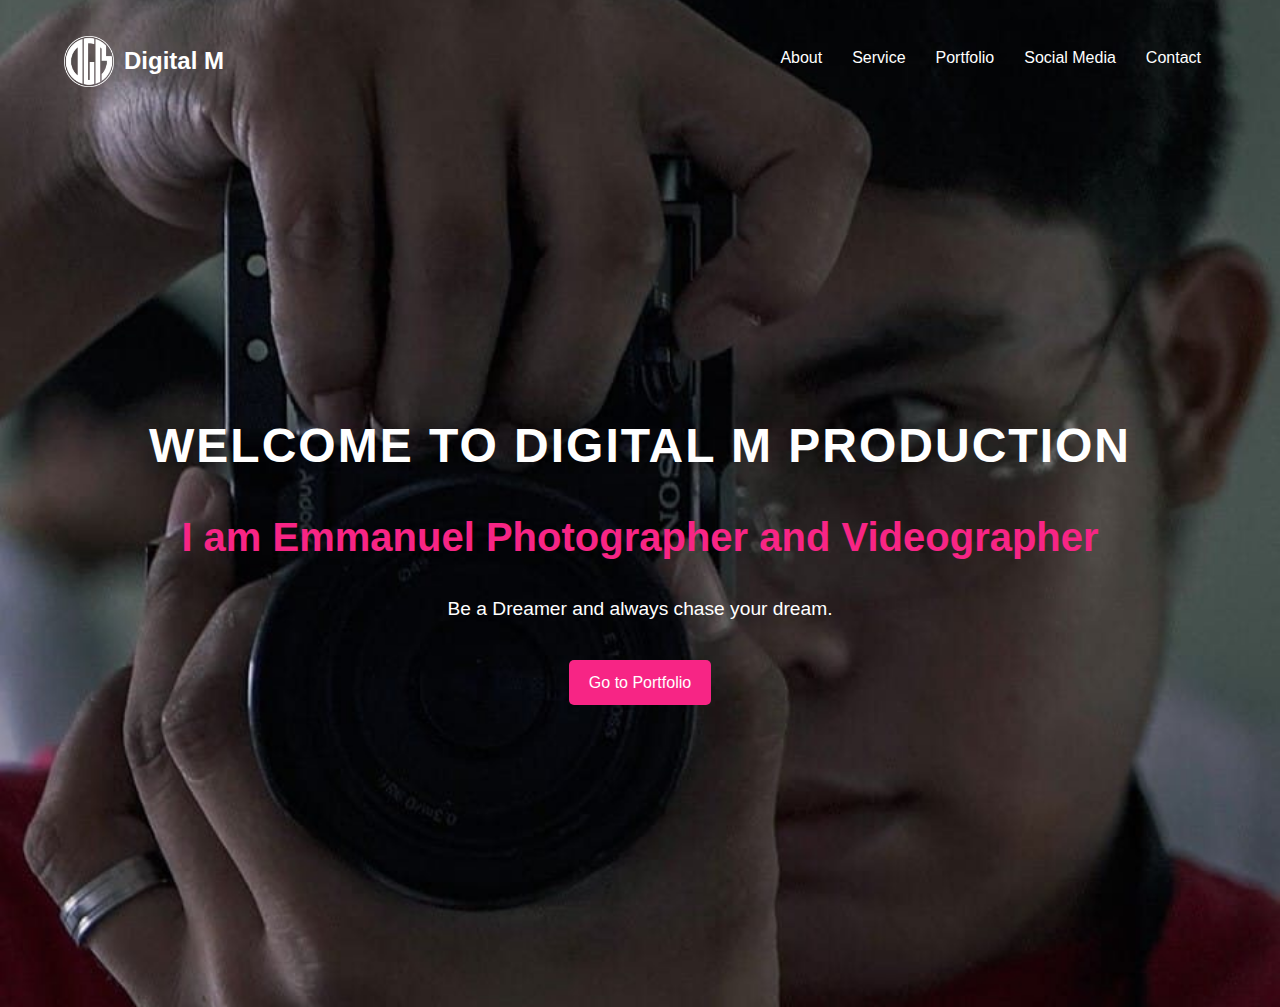
<file: index.html>
<!DOCTYPE html>
<html lang="en">
<head>
  <meta charset="UTF-8">
  <meta name="viewport" content="width=device-width, initial-scale=1.0">
  <title>Digital M</title>
  <link rel="stylesheet" href="styles.css">
</head>
<body>
  <!-- Header Section -->
  <header>
    <nav>
      <!-- Logo and Name -->
      <div class="logo-container">
        <a href="index.html" class="logo-link">
          <img src="assets/img/logo dgm.png" alt="" class="logo">
          <span class="logo-text">Digital M</span>
        </a>
      </div>
      <!-- Navigation Links -->
      <ul>
        <li><a href="about.html">About</a></li>
        <li><a href="service.html">Service</a></li>
        <li><a href="portfolio.html">Portfolio</a></li>
        <li><a href="blog.html">Social Media</a></li>
        <li><a href="contact.html">Contact</a></li>
      </ul>
      <div class="menu-toggle">
        <span></span>
        <span></span>
        <span></span>
      </div>
    </nav>
    <!-- Hero Section -->
    <div class="hero">
      <h1>WELCOME TO Digital M Production</h1>
      <h2>I am <span class="highlight">Emmanuel</span> Photographer and Videographer</h2>
      <p>Be a Dreamer and always chase your dream.</p>
      <a href="portfolio.html" class="btn">Go to Portfolio</a>
    </div>
  </header>

  <!-- Footer Section -->
  <script src="script.js"></script>
</body>
</html>
</file>
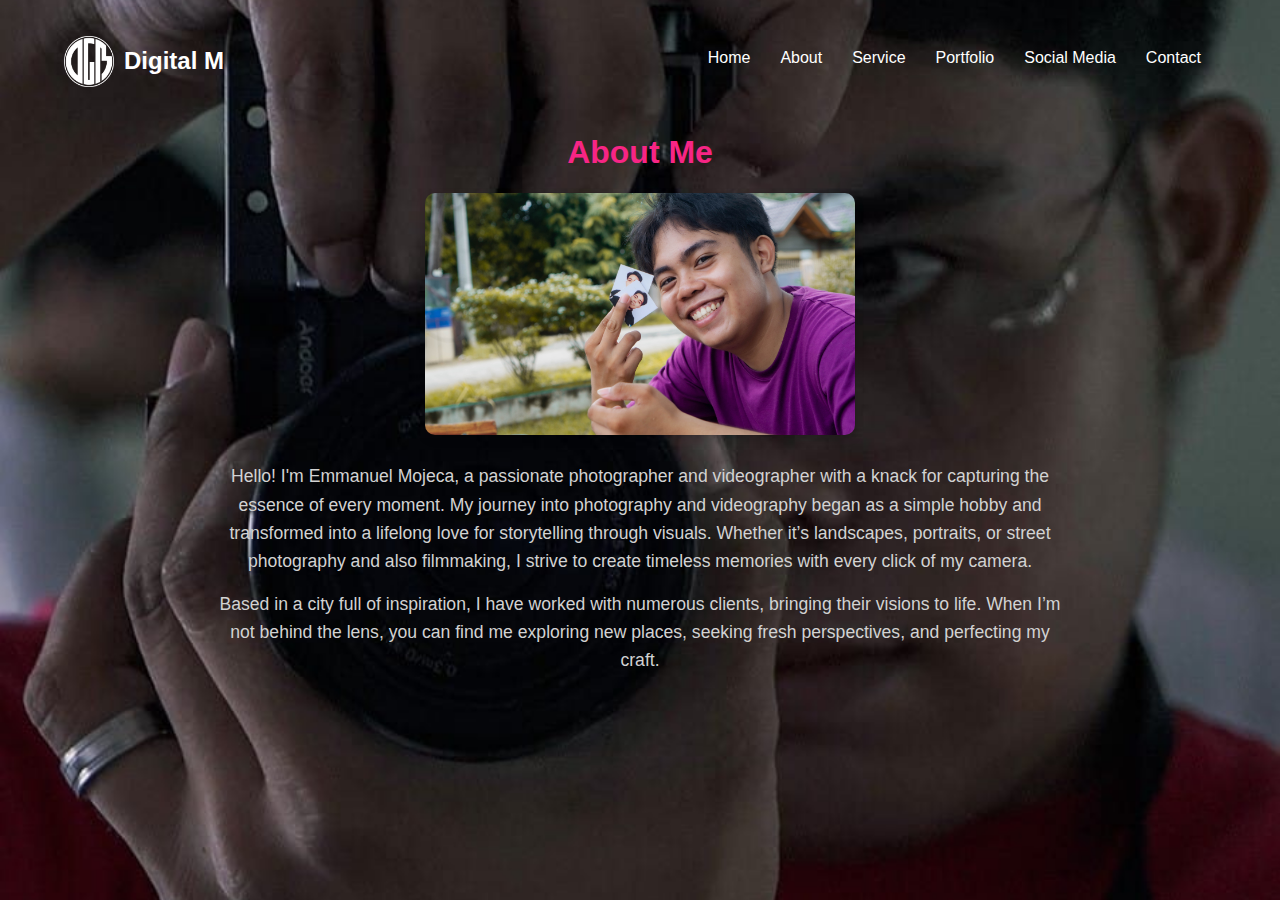
<file: about.html>
<!DOCTYPE html>
<html lang="en">
<head>
  <meta charset="UTF-8">
  <meta name="viewport" content="width=device-width, initial-scale=1.0">
  <title>About - Koyta Photographer</title>
  <link rel="stylesheet" href="styles.css">
</head>
<body>
  <!-- Header Section -->
  <header>
    <nav>
      <div class="logo-container">
        <a href="index.html" class="logo-link">
          <img src="assets/img/logo dgm.png" alt="" class="logo">
          <span class="logo-text">Digital M</span>
        </a> 
      </div>
      <ul>
        <li><a href="index.html">Home</a></li>
        <li><a href="about.html" class="active">About</a></li>
        <li><a href="service.html">Service</a></li>
        <li><a href="portfolio.html">Portfolio</a></li>
        <li><a href="blog.html">Social Media</a></li>
        <li><a href="contact.html">Contact</a></li>
      </ul>
    </nav>
  </header>

  <!-- About Section -->
  <main>
    <section class="about">
      <!-- Landscape Picture -->
      
      <!-- Description -->
      <div class="about-content">
        <h1>About Me</h1>
        <div class="about-image">
          <img src="assets/img/DGM03669 (2).JPG" alt="Landscape Image" class="landscape-image">
        </div>
        <p>
          Hello! I'm Emmanuel Mojeca, a passionate photographer and videographer with a knack for capturing the essence of every moment. My journey into photography and videography began as a simple hobby and transformed into a lifelong love for storytelling through visuals. Whether it’s landscapes, portraits, or street photography and also filmmaking, I strive to create timeless memories with every click of my camera.
        </p>
        <p>
          Based in a city full of inspiration, I have worked with numerous clients, bringing their visions to life. When I’m not behind the lens, you can find me exploring new places, seeking fresh perspectives, and perfecting my craft.
        </p>
      </div>
    </section>
  </main>

  <script src="script.js"></script>
</body>
</html>
</file>
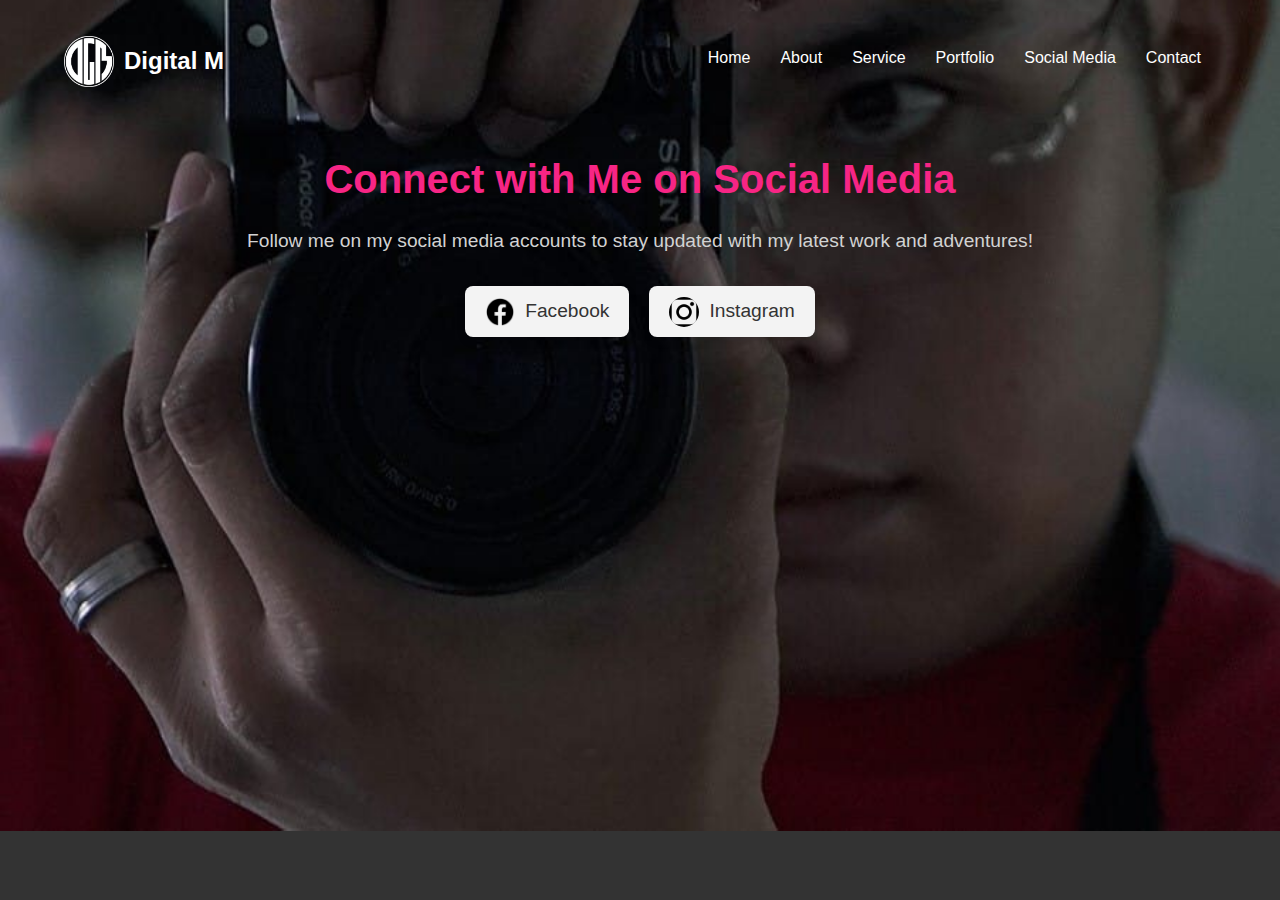
<file: blog.html>
<!DOCTYPE html>
<html lang="en">
<head>
  <meta charset="UTF-8">
  <meta name="viewport" content="width=device-width, initial-scale=1.0">
  <title>Social Media - Koyta Photographer</title>
  <link rel="stylesheet" href="styles.css">
</head>
<body>
  <!-- Header Section -->
  <header>
    <nav>
      <div class="logo-container">
        <a href="index.html" class="logo-link">
          <img src="assets/img/logo dgm.png" alt="" class="logo">
          <span class="logo-text">Digital M</span>
        </a>
      </div>
      <ul>
        <li><a href="index.html">Home</a></li>
        <li><a href="about.html">About</a></li>
        <li><a href="service.html">Service</a></li>
        <li><a href="portfolio.html">Portfolio</a></li>
        <li><a href="social.html" class="active">Social Media</a></li>
        <li><a href="contact.html">Contact</a></li>
      </ul>
    </nav>
  </header>

  <!-- Social Media Section -->
  <main>
    <section class="social-media">
      <h1>Connect with Me on Social Media</h1>
      <p>Follow me on my social media accounts to stay updated with my latest work and adventures!</p>

      <!-- Social Media Links -->
      <div class="social-links">
        <!-- Facebook -->
        <a href="https://web.facebook.com/profile.php?id=61561526519127" target="_blank" class="social-link">
          <img src="assets/img/image-removebg-preview (4).png" alt="Facebook" class="social-icon">
          Facebook
        </a>
        <!-- Instagram -->
        <a href="https://www.instagram.com/_emskieot_/" target="_blank" class="social-link">
          <img src="assets/img/png-transparent-computer-icons-logo-instagram-logo-instagram-logo-miscellaneous-text-symbol-thumbnail-removebg-preview.png" alt="Instagram" class="social-icon">
          Instagram
        </a>
      </div>
    </section>
  </main>

  <script src="script.js"></script>
</body>
</html>
</file>
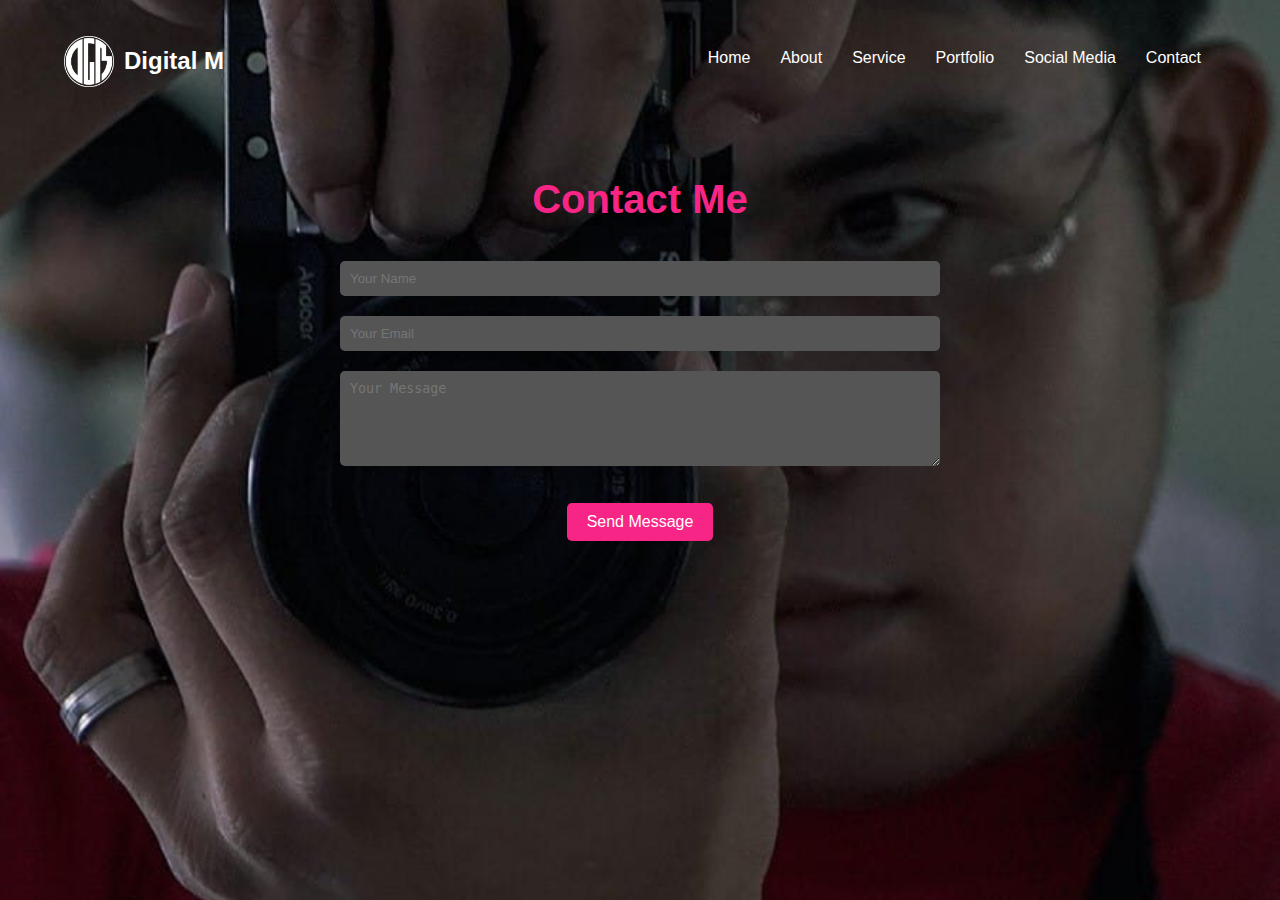
<file: contact.html>
<!DOCTYPE html>
<html lang="en">
<head>
  <meta charset="UTF-8">
  <meta name="viewport" content="width=device-width, initial-scale=1">
  <title>Koyta Photographer - Contact</title>
  <link rel="stylesheet" href="styles.css">
</head>
<body>
  <!-- Header and Navigation -->
  <header>
    <nav>
      <!-- Logo and Name -->
      <div class="logo-container">
        <a href="index.html" class="logo-link">
          <img src="assets/img/logo dgm.png" alt="" class="logo">
          <span class="logo-text">Digital M</span>
        </a>
      </div>
      <!-- Navigation Links -->
      <ul>
        <li><a href="index.html">Home</a></li>
        <li><a href="about.html">About</a></li>
        <li><a href="service.html">Service</a></li>
        <li><a href="portfolio.html">Portfolio</a></li>
        <li><a href="blog.html">Social Media</a></li>
        <li><a href="contact.html">Contact</a></li>
      </ul>
      <div class="menu-toggle">
        <span></span>
        <span></span>
        <span></span>
      </div>
    </nav>
  </header>

  <!-- Contact Section -->
  <section id="contact" class="section">
    <div class="container">
      <h2>Contact Me</h2>
      <form action="#" method="post">
        <input type="text" name="name" placeholder="Your Name" required>
        <input type="email" name="email" placeholder="Your Email" required>
        <textarea name="message" rows="5" placeholder="Your Message" required></textarea>
        <button type="submit" class="btn">Send Message</button>
      </form>
    </div>
  </section>

  <!-- Footer -->
  

  <script src="script.js"></script>
</body>
</html>
</file>
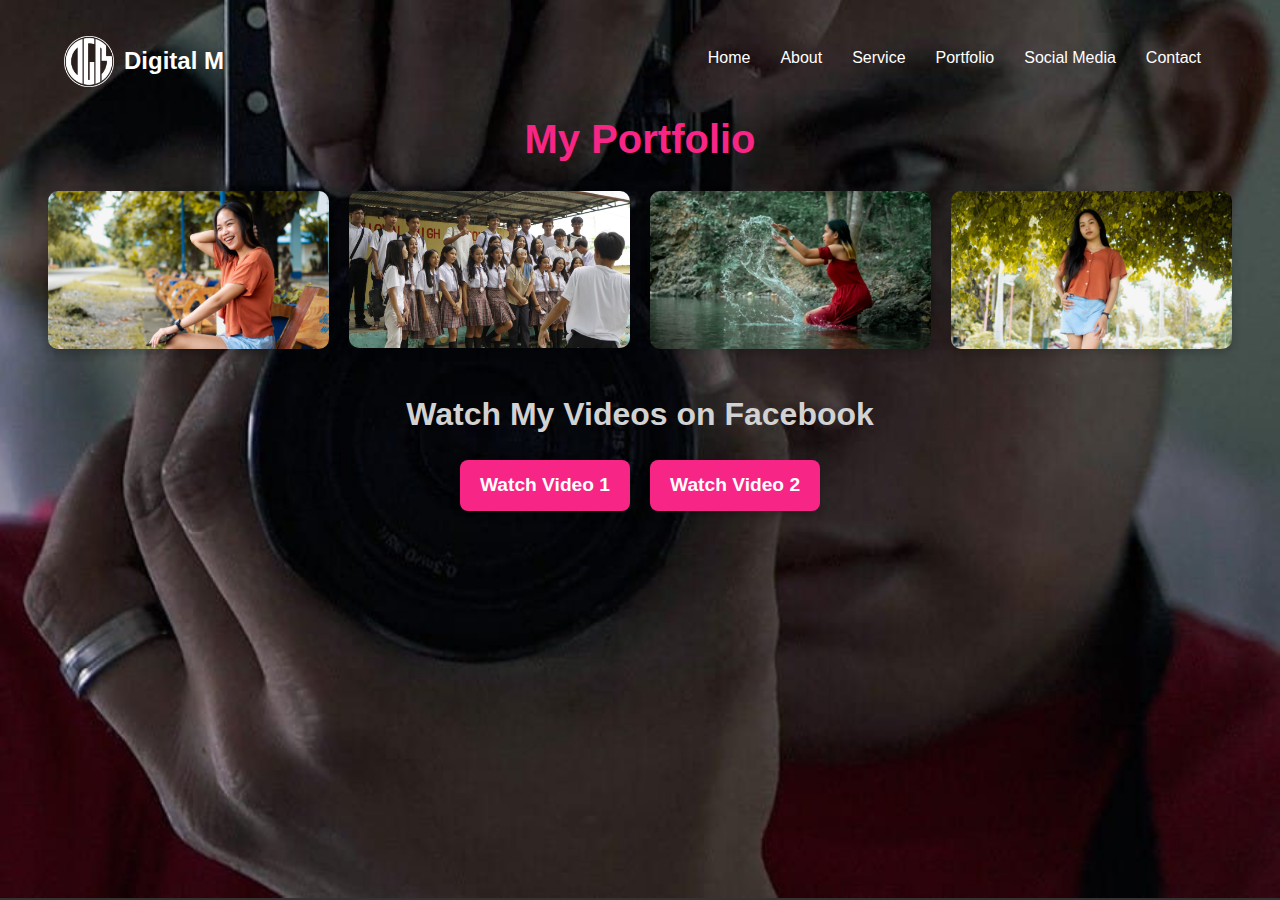
<file: portfolio.html>
<!DOCTYPE html>
<html lang="en">
<head>
  <meta charset="UTF-8">
  <meta name="viewport" content="width=device-width, initial-scale=1.0">
  <title>Portfolio - Digital M</title>
  <link rel="stylesheet" href="styles.css">
</head>
<body>
  <!-- Header Section -->
  <header>
    <nav>
      <div class="logo-container">
        <a href="index.html" class="logo-link">
          <img src="assets/img/logo dgm.png" alt="" class="logo">
          <span class="logo-text">Digital M</span>
        </a>
      </div>
      <ul>
        <li><a href="index.html">Home</a></li>
        <li><a href="about.html">About</a></li>
        <li><a href="service.html">Service</a></li>
        <li><a href="portfolio.html" class="active">Portfolio</a></li>
        <li><a href="blog.html">Social Media</a></li>
        <li><a href="contact.html">Contact</a></li>
      </ul>
    </nav>
  </header>

  <!-- Portfolio Section -->
  <main>
    <section class="portfolio">
      <h1>My Portfolio</h1>

      <!-- Photos Section -->
      <div class="photo-gallery">
        <img src="assets/img/DGM03665 (1).JPG" alt="Photo 1">
        <img src="assets/img/lo.jpg" alt="Photo 2">
        <img src="assets/img/DGM03773 (1).JPG" alt="Photo 3">
        <img src="assets/img/DGM03652.JPG" alt="Photo 4">
      </div>

      <!-- Facebook Video Buttons -->
      <div class="facebook-videos">
        <h2>Watch My Videos on Facebook</h2>
        <div class="buttons">
          <!-- First Facebook Link -->
          <a href="https://www.facebook.com/share/v/1B1TTEMkph/" target="_blank" class="video-btn">Watch Video 1</a>
          <!-- Second Facebook Link -->
          <a href="https://www.facebook.com/share/v/15Hh8hFqT6/" target="_blank" class="video-btn">Watch Video 2</a>
        </div>
      </div>
    </section>
  </main>

  <!-- Footer Section -->
  <script src="script.js"></script>
</body>
</html>
</file>
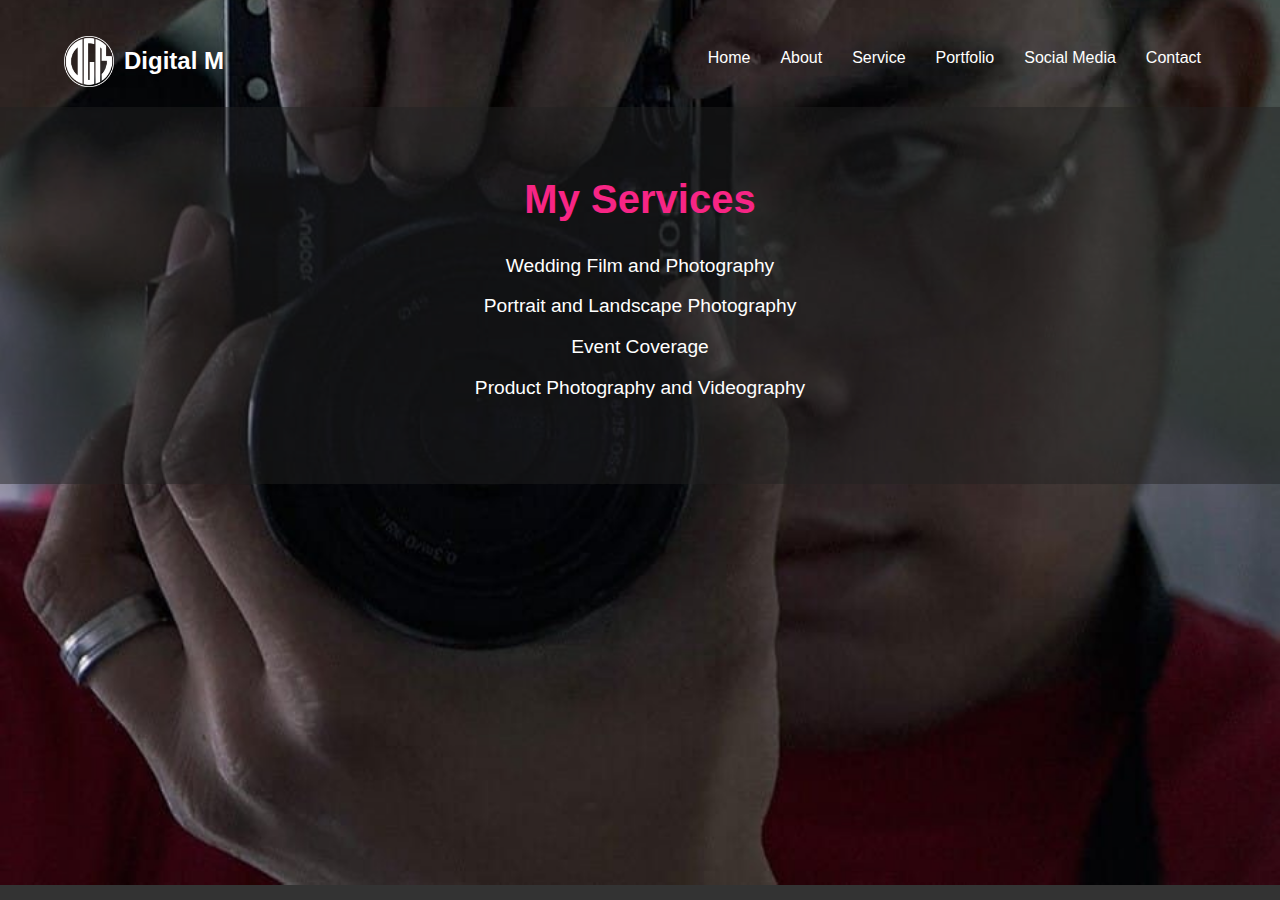
<file: service.html>
<!DOCTYPE html>
<html lang="en">
<head>
  <meta charset="UTF-8">
  <meta name="viewport" content="width=device-width, initial-scale=1">
  <title>Digital M - Services</title>
  <link rel="stylesheet" href="styles.css">
</head>
<body>
  <!-- Header and Navigation -->
  <header>
    <nav>
      <!-- Logo and Name -->
      <div class="logo-container">
        <a href="index.html" class="logo-link">
          <img src="assets/img/logo dgm.png" alt="" class="logo">
          <span class="logo-text">Digital M</span>
        </a>
      </div>
      <!-- Navigation Links -->
      <ul>
        <li><a href="index.html">Home</a></li>
        <li><a href="about.html">About</a></li>
        <li><a href="service.html">Service</a></li>
        <li><a href="portfolio.html">Portfolio</a></li>
        <li><a href="blog.html">Social Media</a></li>
        <li><a href="contact.html">Contact</a></li>
      </ul>
      <div class="menu-toggle">
        <span></span>
        <span></span>
        <span></span>
      </div>
    </nav>
  </header>

  <!-- Service Section -->
  <section id="service" class="section bg-dark">
    <div class="container">
      <h2>My Services</h2>
      <ul>
        <li>Wedding Film and Photography</li>
        <li>Portrait and Landscape Photography</li>
        <li>Event Coverage</li>
        <li>Product Photography and Videography</li>
      </ul>
    </div>
  </section>

  <!-- Footer -->
  

  <script src="script.js"></script>
</body>
</html>
</file>
<file: styles.css>
/* Reset */
* {
    margin: 0;
    padding: 0;
    box-sizing: border-box;
  }
  
  body {
    font-family: Arial, sans-serif;
    line-height: 1.6;
    color: #fff;
    background: #333 url('assets/img/em.jpg') no-repeat center center/cover;
  }
  
  header {
    position: relative;
  }
  
  .container {
    width: 90%;
    max-width: 1200px;
    margin: auto;
  }
  
  /* Navigation */
  nav {
    display: flex;
    justify-content: space-between;
    align-items: center;
    padding: 20px 0;
    margin-right: 4rem;
    margin-top: 0.5rem;
  }
  
  nav .logo {
    font-size: 1.5em;
    font-weight: bold;
    color: #f72585;
    text-decoration: none;
  }
  
  nav ul {
    display: flex;
    list-style: none;
  }
  
  nav ul li {
    margin: 0 15px;
  }
  
  nav ul li a {
    text-decoration: none;
    color: #fff;
    font-size: 1em;
    transition: color 0.3s;
  }
  
  nav ul li a:hover {
    color: #f72585;
  }
  
  /* Hero Section (Only on Home Page) */
  .hero {
    height: 100vh;
    display: flex;
    flex-direction: column;
    justify-content: center;
    align-items: center;
    text-align: center;
  }
  
  .hero h1 {
    font-size: 3em;
    text-transform: uppercase;
    letter-spacing: 2px;
    margin-bottom: 10px;
  }
  
  .hero h2 {
    font-size: 2.5em;
    font-weight: bold;
    margin: 10px 0;
  }
  
  .hero h2 .highlight {
    color: #f72585;
  }
  
  .hero p {
    margin: 15px 0;
    font-size: 1.2em;
    max-width: 600px;
  }
  
  .btn {
    display: inline-block;
    padding: 10px 20px;
    margin-top: 20px;
    font-size: 1em;
    color: #fff;
    background: #f72585;
    text-decoration: none;
    border-radius: 5px;
    transition: background 0.3s;
  }
  
  .btn:hover {
    background: #ff8fb1;
  }
  
  /* General Section Styles */
  .section {
    padding: 60px 20px;
    text-align: center;
  }
  
  .bg-dark {
    background: #2222227b;
    color: #fff;
  }
  
  h2 {
    font-size: 2.5em;
    margin-bottom: 20px;
    color: #f72585;
  }
  
  .section p,
  .section ul {
    font-size: 1.2em;
    margin-top: 10px;
    margin-bottom: 20px;
  }
  
  .section ul {
    list-style: none;
  }
  
  .section ul li {
    margin: 10px 0;
  }
  
  .section ul li a {
    color: #fff;
    text-decoration: none;
    transition: color 0.3s;
  }
  
  .section ul li a:hover {
    color: #f72585;
  }
  
  /* Portfolio Gallery */
  .portfolio-gallery {
    display: flex;
    flex-wrap: wrap;
    gap: 20px;
    justify-content: center;
  }
  
  .portfolio-item {
    background: #444;
    color: #fff;
    padding: 40px;
    border-radius: 8px;
    flex: 1 1 200px;
    text-align: center;
    transition: background 0.3s;
  }
  
  .portfolio-item:hover {
    background: #555;
  }
  
  /* Contact Form */
  form {
    max-width: 600px;
    margin: auto;
  }
  
  form input,
  form textarea {
    width: 100%;
    padding: 10px;
    margin: 10px 0;
    border: none;
    border-radius: 5px;
  }
  
  form input {
    background: #555;
    color: #fff;
  }
  
  form textarea {
    background: #555;
    color: #fff;
    resize: vertical;
  }
  
  form button {
    display: inline-block;
    padding: 10px 20px;
    font-size: 1em;
    color: #fff;
    background: #f72585;
    border: none;
    border-radius: 5px;
    cursor: pointer;
    transition: background 0.3s;
  }
  
  form button:hover {
    background: #ff8fb1;
  }
  
  /* Footer */
  footer {
    background: #111;
    padding: 20px 0;
    text-align: center;
  }
  
  footer p {
    color: #ccc;
    font-size: 0.9em;
  }
  
  /* Responsive Menu */
  .menu-toggle {
    display: none;
    flex-direction: column;
    cursor: pointer;
  }
  
  .menu-toggle span {
    display: block;
    width: 25px;
    height: 3px;
    margin: 4px;
    background: #fff;
    transition: all 0.3s;
  }
  
  /* Responsive Styles */
  @media (max-width: 768px) {
    nav ul {
      display: none;
      flex-direction: column;
      text-align: center;
      background: rgba(0, 0, 0, 0.8);
      position: absolute;
      top: 60px;
      left: 0;
      width: 100%;
      padding: 20px 0;
    }
  
    nav ul.active {
      display: flex;
    }
  
    .menu-toggle {
      display: flex;
    }
  }

  .logo-container {
    display: flex;
    align-items: center;
    margin-left: 4rem;
    margin-top: 0.5rem;
  }
  
  .logo-link {
    text-decoration: none;
    display: flex;
    align-items: center;
  }
  
  .logo {
    width: 50px; /* Adjust the size of the logo */
    height: auto; /* Maintain aspect ratio */
  }
  
  .logo-text {
    font-size: 1.5em; /* Adjust font size as needed */
    font-weight: bold;
    color: #ffffff; /* Matches the accent color */
    margin-left: 10px; /* Space between logo and text */
  }

  .footer {
    flex-shrink: 0; /* Prevent footer from collapsing */
    text-align: center;
    padding: 10px 20px;
    background: #333;
    color: #fff;
    position: relative;
    width: 100%;
    margin-top: auto;
  }
  /* About Section */
.about {
    padding: 20px;
    max-width: 900px;
    margin: 0 auto;
    text-align: center;
  }
  
  .about-image {
    margin-bottom: 20px;
  }
  
  .landscape-image {
    width: 50%; /* Make the image take full width */
    height: auto; /* Maintain aspect ratio */
    border-radius: 10px; /* Optional: Rounded corners */
    box-shadow: 0 4px 10px rgba(0, 0, 0, 0.2); /* Add a subtle shadow */
  }
  
  .about-content h1 {
    font-size: 2em;
    color: #f72585;
    margin-bottom: 15px;
  }
  
  .about-content p {
    font-size: 1.1em;
    line-height: 1.6;
    color: #d2d2d2;
    margin-bottom: 15px;
  }

/* Portfolio Section */
.portfolio h1 {
    font-size: 2.5em;
    color: #f72585;
    text-align: center;
    margin-bottom: 20px;
  }
  
  .photo-gallery {
    display: grid;
    grid-template-columns: repeat(auto-fit, minmax(200px, 1fr));
    gap: 20px;
    margin-bottom: 40px;
    margin-left: 3rem;
    margin-right: 3rem;
  }
  
  .photo-gallery img {
    width: 100%;
    height: auto;
    border-radius: 10px;
    box-shadow: 0 4px 10px rgba(0, 0, 0, 0.2);
  }
  
  /* Facebook Video Buttons */
  .facebook-videos {
    text-align: center;
    margin-top: 40px;
  }
  
  .facebook-videos h2 {
    font-size: 2em;
    color: #d2d2d2;
    margin-bottom: 20px;
  }
  
  .buttons {
    display: flex;
    justify-content: center;
    gap: 20px;
  }
  
  .video-btn {
    background-color: #f72585; /* Facebook blue */
    color: #fff;
    padding: 10px 20px;
    text-decoration: none;
    font-size: 1.2em;
    font-weight: bold;
    border-radius: 8px;
    transition: background 0.3s ease, transform 0.2s ease;
    box-shadow: 0 4px 10px rgba(0, 0, 0, 0.2);
  }
  
  .video-btn:hover {
    background-color: #981a53; /* Darker blue */
    transform: translateY(-3px); /* Slight lift effect */
  }
  

  /* Social Media Section */
.social-media {
    text-align: center;
    padding: 40px 20px;
  }
  
  .social-media h1 {
    font-size: 2.5em;
    color: #f72585;
    margin-bottom: 15px;
  }
  
  .social-media p {
    font-size: 1.2em;
    color: #d2d2d2;
    margin-bottom: 30px;
  }
  
  .social-links {
    display: flex;
    justify-content: center;
    gap: 20px;
  }
  
  .social-link {
    display: flex;
    align-items: center;
    gap: 10px;
    text-decoration: none;
    font-size: 1.2em;
    color: #333;
    background: #f3f3f3;
    padding: 10px 20px;
    border-radius: 8px;
    transition: background 0.3s ease, transform 0.3s ease;
    box-shadow: 0 4px 10px rgba(0, 0, 0, 0.1);
  }
  
  .social-link:hover {
    background: #f72585; /* Highlight color */
    color: #fff;
    transform: translateY(-5px); /* Slight lift effect */
  }
  
  .social-icon {
    width: 30px;
    height: 30px;
    border-radius: 50%;
    object-fit: cover;
  }
</file>
